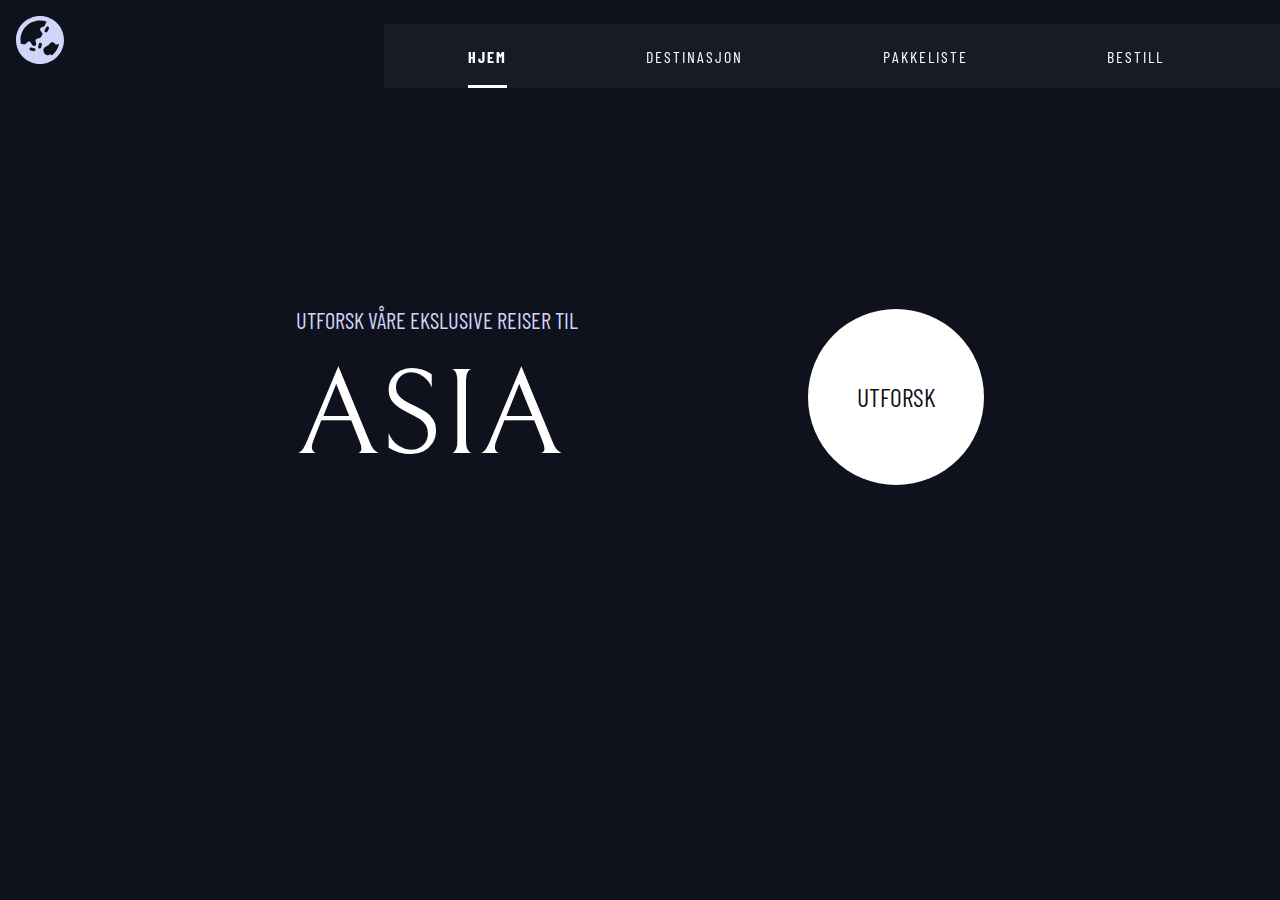
<file: index.html>
<!DOCTYPE html>
<html lang="no">
	<head>
		<meta charset="UTF-8">
		<meta name="viewport" content="width=device-width, initial-scale=1.0">
		<title lang="en">EasyTravel</title>

		<link rel="stylesheet" href="/css/main.css">

		<script type="module" src="/js/main.js"></script>
	</head>

	<body>
		<header class="header">
			<div class="header__button-container">
				<button class="header__logo-button">
					<img 
					src="./assets/icons/logo.svg" 
					alt="Globus logo" 
					class="header__logo">
				</button>
			</div>
			<button class="header__button-menu" aria-label="Meny"></button>
			<nav>
				<ul class="header__navigation">
					<li>
						<a class="header__link header__link--active" href="/">Hjem</a>
					</li>
					<li>
						<a class="header__link" href="/destination.html">Destinasjon</a>
					</li>
					<li>
						<a class="header__link" href="/packinglist.html">Pakkeliste</a>
					</li>
					<li>
						<a class="header__link" href="/order.html">bestill</a>
					</li>
				</ul>
			</nav>
		</header>
		<main>
			<section class="intro">
				<div class="intro__info-container">
					<p class="intro__text">utforsk våre ekslusive reiser til </p>
					<h1 class="intro__header">Asia</h1>
				</div>
				<div class="intro__link">
				<a href="/destination.html">Utforsk</a>
				</div>
			</section>
		</main>
	</body>
</html>
</file>
<file: css/main.css>
@import './variables.css';
@import './reset.css';
@import './fonts.css';
@import './base.css';

@import './modules/destination.css';
@import './modules/header.css';
@import './modules/intro.css';
@import './modules/order.css';
@import './modules/packinglist.css';
</file>
